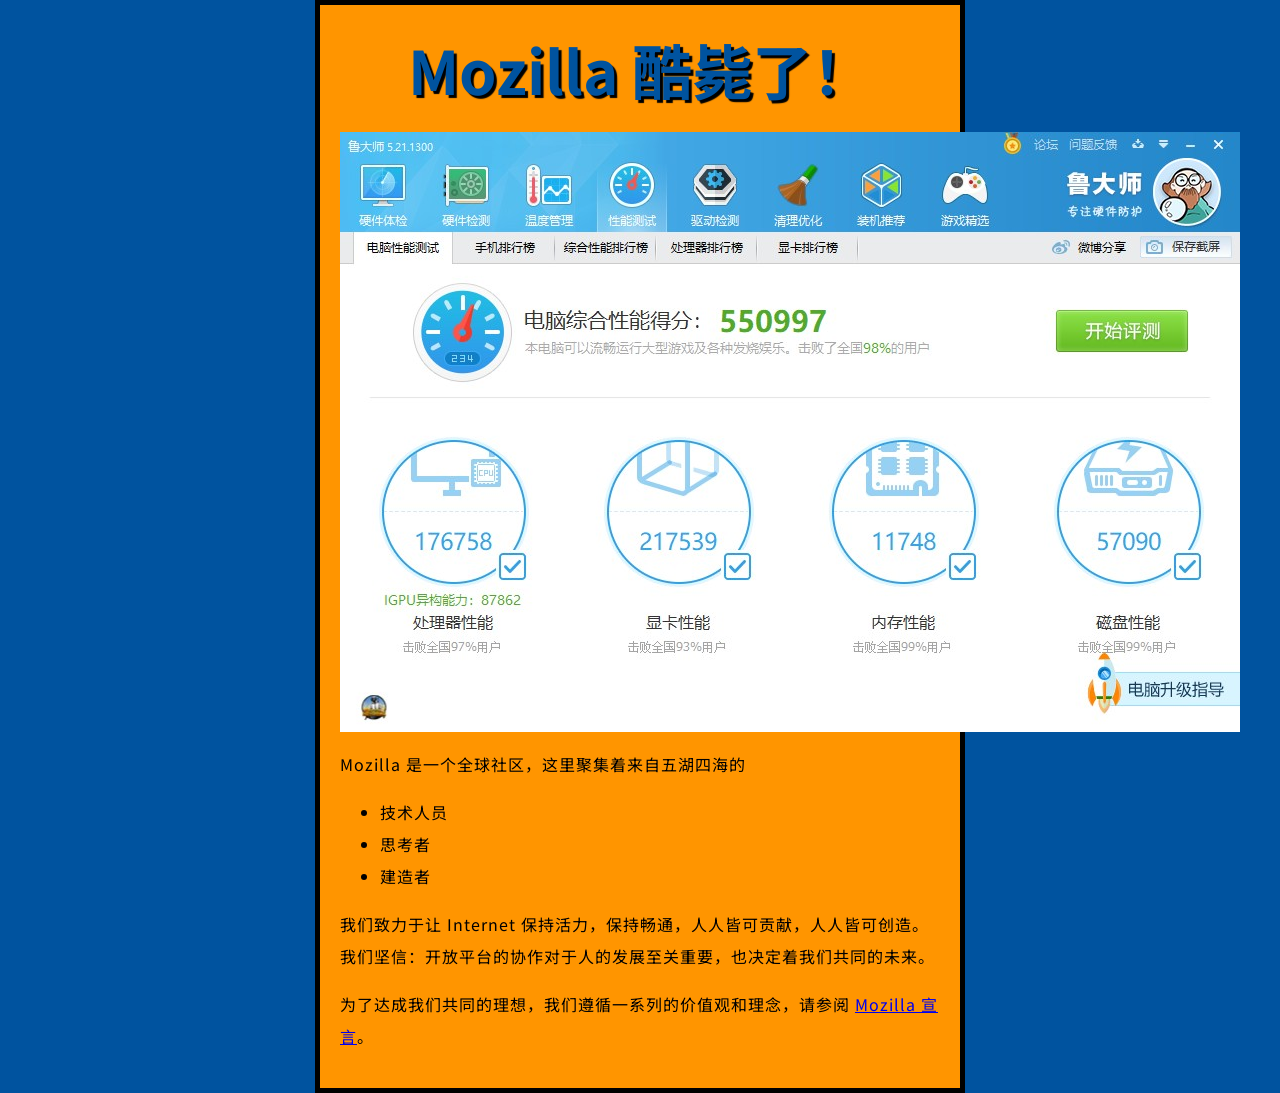
<file: index.html>
<!DOCTYPE html>
<html>
  <head>
    <meta charset="utf-8">
    <title>测试页面</title>
    <link href="https://fonts.googleapis.com/css?family=Noto+Sans+SC" rel="stylesheet">
    <link href="styles/style.css" rel="stylesheet">
  </head>
  <body>
    <h1>Mozilla 酷毙了！</h1>
    <img src="/images/ludashi.jpg" alt="Firefox 标志：一只盘旋在地球上的火狐">

    <p>Mozilla 是一个全球社区，这里聚集着来自五湖四海的</p>

    <ul>
      <li>技术人员</li>
      <li>思考者</li>
      <li>建造者</li>
    </ul>

    <p>我们致力于让 Internet 保持活力，保持畅通，人人皆可贡献，人人皆可创造。我们坚信：开放平台的协作对于人的发展至关重要，也决定着我们共同的未来。</p>

    <p>为了达成我们共同的理想，我们遵循一系列的价值观和理念，请参阅 <a href="https://www.mozilla.org/zh-CN/about/manifesto/">Mozilla 宣言</a>。</p>
  </body>
</html>
</file>
<file: styles/style.css>
html {
    font-size: 10px;
    font-family: 'Noto Sans SC', sans-serif;
    background-color: #00539F;
  }
  
  body {
    width: 600px;
    margin: 0 auto;
    background-color: #FF9500;
    padding: 0 20px 20px 20px;
    border: 5px solid black;
  }
  
  h1 {
    font-size: 60px;
    text-align: center;
    margin: 0;
    padding: 20px 0;
    color: #00539F;
    text-shadow: 3px 3px 1px black;
  }
  
  p, li {
    font-size: 16px;
    line-height: 2;
    letter-spacing: 1px;
  }
  
  img {
    display: block;
    margin: 0 auto;
  }
</file>
